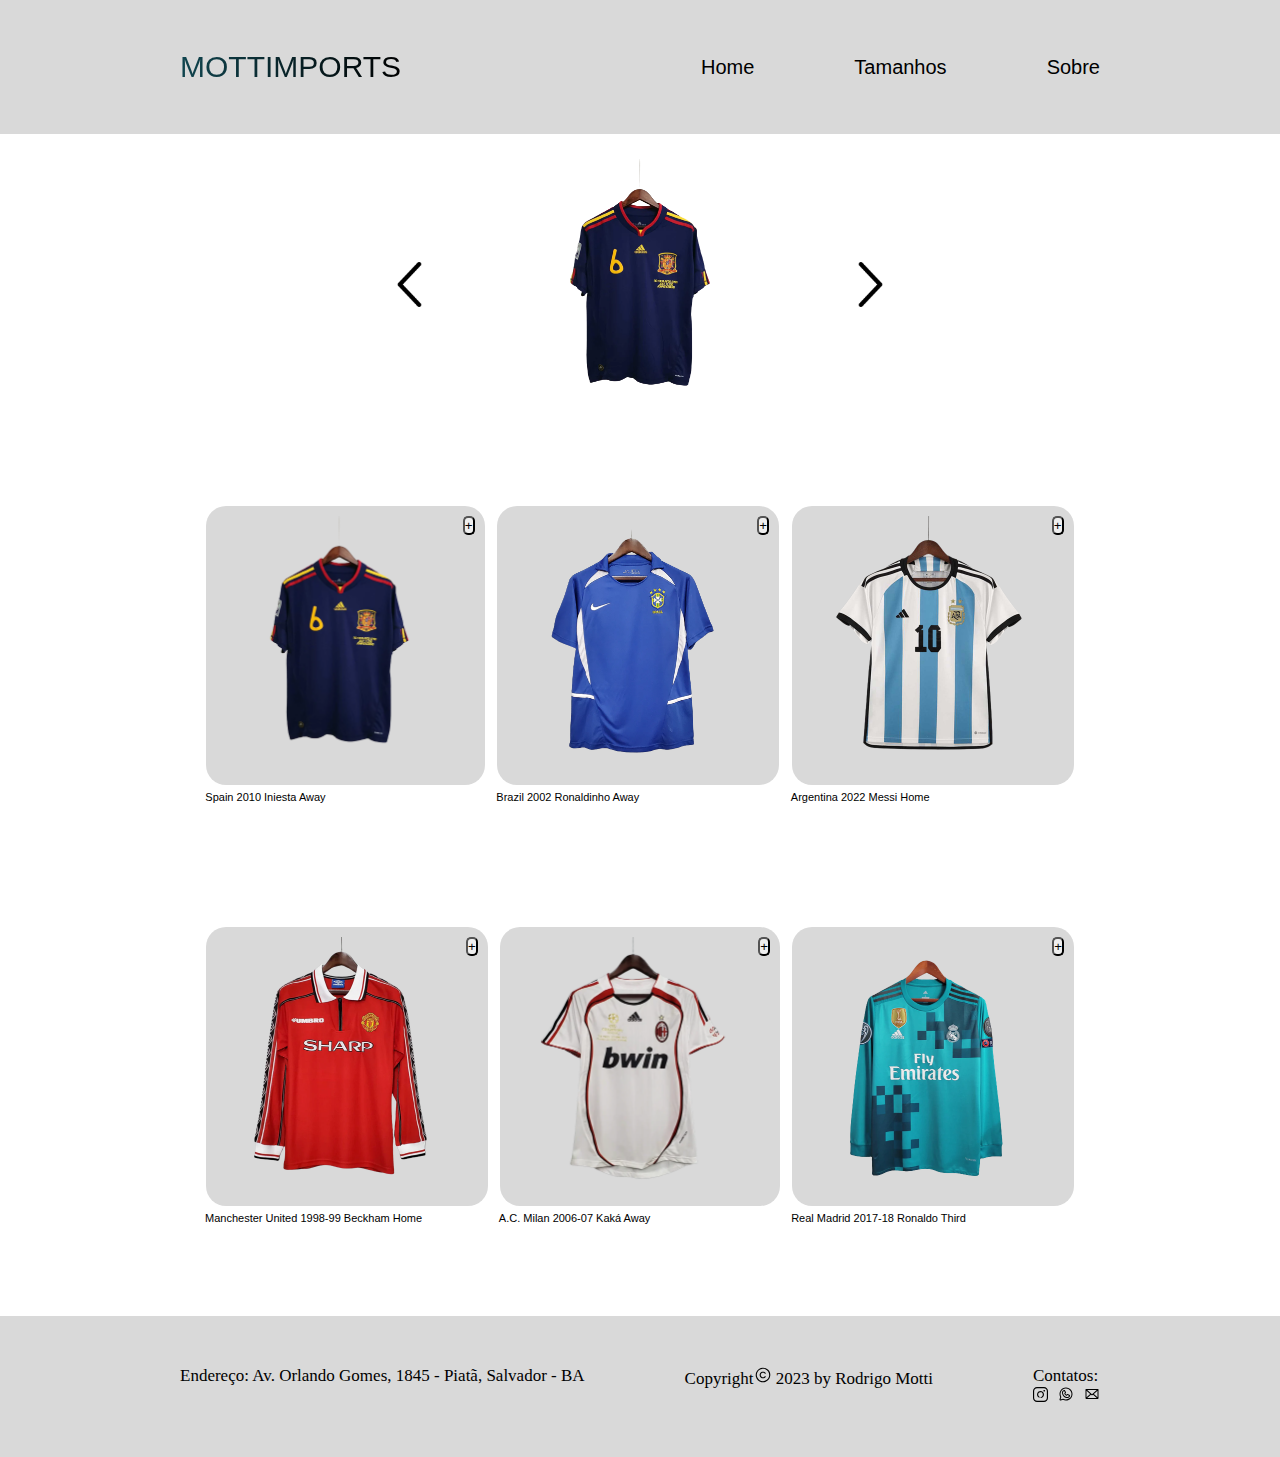
<file: index.html>
<!DOCTYPE html>
<html lang="pt-br">
  <head>
    <meta charset="UTF-8" />
    <meta name="viewport" content="width=device-width, initial-scale=1.0" />
    <title>Mottimports</title>
    <link rel="icon" type="image/png" href="assets/img/LOGO.png">
    <link rel="stylesheet" href="style.css" type="text/css" />
    <script src="./carrossel.js" defer></script>
    <script src="./modal.js" defer></script>
  </head>

  <body>
    <header>
      <span> MOTTIMPORTS </span>
      <nav>
        <ul class="cabeçalho">
          <li>
            <a href="">Home </a>
          </li>
          <li>
            <a target="_blank" href="tamanhos.html">Tamanhos</a>
          </li>
          <li>
            <a target="_blank" href="sobre.html">Sobre</a>
          </li>
        </ul>
      </nav>
    </header>
    <main>
      <div class="container-slider">
        <button id="prev">
          <img src="./assets/img/seta.png" alt="prev" />
        </button>
        <div class="container-images">
          <img src="./assets/img/espanha.png" alt="kit" class="slider on" />
          <img src="./assets/img/brasil.png" alt="kit" class="slider" />
          <img src="./assets/img/Argentina.png" alt="kit" class="slider" />
          <img src="./assets/img/united.png" alt="kit" class="slider" />
          <img src="./assets/img/milan.png" alt="kit" class="slider" />
          <img src="./assets/img/madrid.png" alt="kit" class="slider" />
        </div>
        <button id="next">
          <img src="./assets/img/seta.png" alt="next" />
        </button>
      </div>

      <section class="catalogo">
        <div>
          <div class="uniformes">
            <img src="./assets/img/espanha.png" alt="" />
            <button id="open1" class="open">+</button>
            <dialog id="modal1" class="modal">
              <h2>Curiosidade:</h2>
              <p class="modal-content">
                A lendária camisa de Andrés Iniesta , autor do gol do título da
                primeira e única copa do mundo da seleção espanhola.
              </p>
              <button id="close1" class="close">voltar</button>
            </dialog>
          </div>
          <span class="legenda">Spain 2010 Iniesta Away</span>
        </div>

        <div>
          <div class="uniformes">
            <img src="./assets/img/brasil.png" alt="" />
            <button id="open2" class="open">+</button>
            <dialog id="modal2" class="modal">
              <h2>Curiosidade:</h2>
              <p class="modal-content">
                Icônica camisa do gol de falta de Ronaldinho Gaúcho, que até
                hoje não sabemos se ele quis chutar ou cruzar a bola.
              </p>
              <button id="close2" class="close">voltar</button>
            </dialog>
          </div>
          <span class="legenda">Brazil 2002 Ronaldinho Away</span>
        </div>

        <div>
          <div class="uniformes">
            <img src="./assets/img/Argentina.png" alt="" />
            <button id="open3" class="open">+</button>
            <dialog id="modal3" class="modal">
              <h2>Curiosidade:</h2>
              <p class="modal-content">
                Camisa utilizada por ninguém mais, ninguém menos, do que Lionel
                Messi na final da copa de 2022.
              </p>
              <button id="close3" class="close">voltar</button>
            </dialog>
          </div>
          <span class="legenda">Argentina 2022 Messi Home</span>
        </div>
      </section>

      <section class="catalogo">
        <div>
          <div class="uniformes">
            <img src="./assets/img/united.png" alt="" />
            <button id="open4" class="open">+</button>
            <dialog id="modal4" class="modal">
              <h2>Curiosidade:</h2>
              <p class="modal-content">
                Uniforme do título da UEFA Champions League 1998/1999 , marcada
                por uma virada histórica nos minutos finais.
              </p>
              <button id="close4" class="close">voltar</button>
            </dialog>
          </div>
          <span class="legenda">Manchester United 1998-99 Beckham Home</span>
        </div>

        <div>
          <div class="uniformes">
            <img src="./assets/img/milan.png" alt="" />
            <button id="open5" class="open">+</button>
            <dialog id="modal5" class="modal">
              <h2>Curiosidade:</h2>
              <p class="modal-content">
                Uniforme da famosa "Revanche de Istambul" , marcada
                principalmente pela reedição da lendária final de 2005, entre Milan e Liverpool.
              </p>
              <button id="close5" class="close">voltar</button>
            </dialog>
          </div>
          <span class="legenda">A.C. Milan 2006-07 Kaká Away</span>
        </div>

        <div>
          <div class="uniformes">
            <img src="./assets/img/madrid.png" alt="" />
            <button id="open6" class="open">+</button>
            <dialog id="modal6" class="modal">
              <h2>Curiosidade:</h2>
              <p class="modal-content">
                Quem não se lembra do histórico gol de bicicleta de Cristiano
                Ronaldo contra a Juventus?? Relembrar é viver!
              </p>
              <button id="close6" class="close">voltar</button>
            </dialog>
          </div>
          <span class="legenda">Real Madrid 2017-18 Ronaldo Third</span>
        </div>
      </section>
    </main>

    <footer>
      <span> Endereço: Av. Orlando Gomes, 1845 - Piatã, Salvador - BA  </span>
      <span>
        Copyright<svg
          width="18"
          height="18"
          viewBox="0 0 18 18"
          fill="none"
          xmlns="http://www.w3.org/2000/svg"
        >
          <path
            d="M9 1.6875C7.55373 1.6875 6.13993 2.11637 4.9374 2.91988C3.73486 3.72339 2.7976 4.86544 2.24413 6.20163C1.69067 7.53781 1.54586 9.00811 1.82801 10.4266C2.11017 11.8451 2.80661 13.148 3.82928 14.1707C4.85196 15.1934 6.15492 15.8898 7.57341 16.172C8.99189 16.4541 10.4622 16.3093 11.7984 15.7559C13.1346 15.2024 14.2766 14.2651 15.0801 13.0626C15.8836 11.8601 16.3125 10.4463 16.3125 9C16.3105 7.06123 15.5394 5.20246 14.1685 3.83154C12.7975 2.46063 10.9388 1.68955 9 1.6875ZM9 15.1875C7.77623 15.1875 6.57994 14.8246 5.56241 14.1447C4.54488 13.4648 3.75182 12.4985 3.2835 11.3679C2.81518 10.2372 2.69265 8.99314 2.93139 7.79288C3.17014 6.59262 3.75944 5.49011 4.62478 4.62478C5.49012 3.75944 6.59262 3.17014 7.79288 2.93139C8.99314 2.69265 10.2372 2.81518 11.3679 3.2835C12.4985 3.75181 13.4648 4.54488 14.1447 5.56241C14.8246 6.57994 15.1875 7.77623 15.1875 9C15.1856 10.6405 14.5331 12.2132 13.3732 13.3732C12.2132 14.5331 10.6405 15.1856 9 15.1875ZM6.75 9C6.75 9.47224 6.89859 9.9325 7.17471 10.3156C7.45083 10.6987 7.84049 10.9852 8.28849 11.1345C8.73649 11.2839 9.22013 11.2885 9.67088 11.1477C10.1216 11.0069 10.5167 10.7278 10.8 10.35C10.8896 10.2307 11.023 10.1518 11.1707 10.1308C11.3185 10.1097 11.4685 10.1482 11.5879 10.2379C11.7072 10.3275 11.7861 10.4608 11.8071 10.6086C11.8281 10.7563 11.7896 10.9064 11.7 11.0257C11.2749 11.5922 10.6823 12.0106 10.0062 12.2217C9.33011 12.4327 8.60475 12.4257 7.93285 12.2017C7.26094 11.9776 6.67656 11.5478 6.26246 10.9732C5.84836 10.3986 5.62553 9.70828 5.62553 9C5.62553 8.29172 5.84836 7.60139 6.26246 7.02678C6.67656 6.45217 7.26094 6.0224 7.93285 5.79833C8.60475 5.57427 9.33011 5.56727 10.0062 5.77832C10.6823 5.98937 11.2749 6.40779 11.7 6.9743C11.7444 7.03339 11.7767 7.10065 11.795 7.17222C11.8134 7.2438 11.8175 7.31829 11.8071 7.39145C11.7967 7.46461 11.772 7.535 11.7343 7.5986C11.6967 7.66221 11.6469 7.71778 11.5879 7.76215C11.5288 7.80652 11.4615 7.83881 11.3899 7.85718C11.3184 7.87556 11.2439 7.87966 11.1707 7.86924C11.0975 7.85883 11.0272 7.83411 10.9635 7.79649C10.8999 7.75887 10.8444 7.7091 10.8 7.65C10.5167 7.27221 10.1216 6.99315 9.67088 6.85234C9.22013 6.71154 8.73649 6.71613 8.28849 6.86546C7.84049 7.0148 7.45083 7.3013 7.17471 7.6844C6.89859 8.0675 6.75 8.52776 6.75 9Z"
            fill="black"
          />
        </svg>
        2023 by Rodrigo Motti
      </span>
      <span>Contatos:
        <ul class="contatos">
          <li><a target="_blank" href="https://www.instagram.com/"><svg 
            width="15" 
            height="15" 
            viewBox="0 0 26 26" 
            fill="none" 
            xmlns="http://www.w3.org/2000/svg">
             <path d="M13 7C11.8133 7 10.6533 7.35189 9.66658 8.01118C8.67988 8.67047 7.91085 9.60754 7.45672 10.7039C7.0026 11.8003 6.88378 13.0067 7.11529 14.1705C7.3468 15.3344 7.91824 16.4035 8.75736 17.2426C9.59647 18.0818 10.6656 18.6532 11.8295 18.8847C12.9933 19.1162 14.1997 18.9974 15.2961 18.5433C16.3925 18.0892 17.3295 17.3201 17.9888 16.3334C18.6481 15.3467 19 14.1867 19 13C18.9983 11.4092 18.3657 9.88405 17.2408 8.75919C16.116 7.63433 14.5908 7.00165 13 7ZM11.8295 18.8847C11.0383 18.8847 11.4355 16.7654 10.7777 16.3259C10.1199 15.8864 9.60723 15.2616 9.30448 14.5307C9.00173 13.7998 8.92252 12.9956 9.07686 12.2196C9.2312 11.4437 9.61216 10.731 10.1716 10.1716C10.731 9.61216 11.4437 9.2312 12.2196 9.07686C12.9956 8.92252 13.7998 9.00173 14.5307 9.30448C15.2616 9.60723 15.8864 10.1199 16.3259 10.7777C16.7654 11.4355 17 12.2089 17 13C17 14.0609 16.5786 15.0783 15.8284 15.8284C15.0783 16.5786 12.8903 18.8847 11.8295 18.8847ZM19 0H7C5.14409 0.00198528 3.36477 0.740121 2.05245 2.05245C0.740121 3.36477 0.00198528 5.14409 0 7V19C0.00198528 20.8559 0.740121 22.6352 2.05245 23.9476C3.36477 25.2599 5.14409 25.998 7 26H19C20.8559 25.998 22.6352 25.2599 23.9476 23.9476C25.2599 22.6352 25.998 20.8559 26 19V7C25.998 5.14409 25.2599 3.36477 23.9476 2.05245C22.6352 0.740121 20.8559 0.00198528 19 0ZM24 19C24 20.3261 23.4732 21.5979 22.5355 22.5355C21.5979 23.4732 20.3261 24 19 24H7C5.67392 24 4.40215 23.4732 3.46447 22.5355C2.52678 21.5979 2 20.3261 2 19V7C2 5.67392 2.52678 4.40215 3.46447 3.46447C4.40215 2.52678 5.67392 2 7 2H19C20.3261 2 21.5979 2.52678 22.5355 3.46447C23.4732 4.40215 24 5.67392 24 7V19ZM21 6.5C21 6.79667 20.912 7.08668 20.7472 7.33335C20.5824 7.58003 20.3481 7.77229 20.074 7.88582C19.7999 7.99935 19.4983 8.02906 19.2074 7.97118C18.9164 7.9133 18.6491 7.77044 18.4393 7.56066C18.2296 7.35088 18.0867 7.08361 18.0288 6.79264C17.9709 6.50166 18.0007 6.20006 18.1142 5.92597C18.2277 5.65189 18.42 5.41762 18.6666 5.2528C18.9133 5.08797 19.2033 5 19.5 5C19.8978 5 20.2794 5.15804 20.5607 5.43934C20.842 5.72064 21 6.10218 21 6.5Z" fill="black"/>
           </svg></a></li>
          <li><a target="_blank" href="https://web.whatsapp.com/"><svg 
            width="16" 
            height="16" 
            viewBox="0 0 32 32" 
            fill="none" 
            xmlns="http://www.w3.org/2000/svg">
            <path d="M23.4475 18.105L19.4475 16.105C19.2901 16.0265 19.1147 15.991 18.9391 16.002C18.7636 16.0129 18.594 16.07 18.4475 16.1675L16.6113 17.3925C15.7683 16.9291 15.0747 16.2354 14.6113 15.3925L15.8363 13.5562C15.9337 13.4098 15.9908 13.2402 16.0018 13.0646C16.0128 12.8891 15.9772 12.7137 15.8988 12.5562L13.8988 8.55625C13.8159 8.38884 13.6877 8.248 13.5289 8.14968C13.3701 8.05137 13.1868 7.99952 13 8C11.6739 8 10.4022 8.52678 9.4645 9.46447C8.52681 10.4021 8.00003 11.6739 8.00003 13C8.00334 15.9164 9.16333 18.7123 11.2255 20.7745C13.2877 22.8367 16.0837 23.9967 19 24C19.6566 24 20.3068 23.8707 20.9134 23.6194C21.5201 23.3681 22.0713 22.9998 22.5356 22.5355C22.9999 22.0712 23.3682 21.52 23.6194 20.9134C23.8707 20.3068 24 19.6566 24 19C24.0002 18.8142 23.9485 18.6321 23.851 18.474C23.7534 18.3159 23.6137 18.1881 23.4475 18.105ZM19 22C16.6139 21.9974 14.3262 21.0483 12.639 19.361C10.9517 17.6738 10.0027 15.3861 10 13C9.99984 12.3064 10.24 11.6342 10.6796 11.0977C11.1192 10.5612 11.7312 10.1936 12.4113 10.0575L13.8463 12.9325L12.625 14.75C12.5338 14.8869 12.4777 15.0442 12.4618 15.2079C12.4459 15.3717 12.4706 15.5368 12.5338 15.6888C13.2493 17.3892 14.602 18.742 16.3025 19.4575C16.4549 19.5235 16.6213 19.5505 16.7867 19.5361C16.9521 19.5217 17.1114 19.4663 17.25 19.375L19.0763 18.1575L21.9513 19.5925C21.8141 20.2734 21.4449 20.8856 20.9067 21.3247C20.3685 21.7637 19.6946 22.0024 19 22ZM16 3C13.7556 2.99951 11.5493 3.58011 9.59585 4.68529C7.64239 5.79046 6.00834 7.38256 4.85274 9.30662C3.69715 11.2307 3.05938 13.4212 3.00151 15.6648C2.94365 17.9085 3.46765 20.1289 4.52253 22.11L3.10378 26.3662C2.98626 26.7186 2.96921 27.0968 3.05453 27.4583C3.13985 27.8199 3.32417 28.1505 3.58684 28.4132C3.84951 28.6759 4.18015 28.8602 4.54169 28.9455C4.90323 29.0308 5.28139 29.0138 5.63378 28.8962L9.89003 27.4775C11.6335 28.4048 13.5653 28.9228 15.5388 28.992C17.5123 29.0613 19.4757 28.68 21.2799 27.8772C23.084 27.0743 24.6816 25.871 25.9513 24.3586C27.221 22.8462 28.1294 21.0644 28.6077 19.1484C29.0859 17.2325 29.1214 15.2328 28.7114 13.301C28.3015 11.3693 27.4568 9.55642 26.2416 7.9999C25.0263 6.44337 23.4725 5.18415 21.6979 4.31782C19.9234 3.45149 17.9748 3.00081 16 3ZM16 27C14.0663 27.0013 12.1664 26.4921 10.4925 25.5238C10.37 25.4527 10.2337 25.4085 10.0928 25.394C9.95185 25.3796 9.80945 25.3953 9.67503 25.44L5.00003 27L6.55878 22.325C6.60371 22.1907 6.61959 22.0483 6.60537 21.9074C6.59115 21.7665 6.54715 21.6301 6.47628 21.5075C5.26374 19.4111 4.77692 16.9732 5.09132 14.572C5.40572 12.1707 6.50377 9.94027 8.21514 8.22674C9.92651 6.51321 12.1555 5.41234 14.5564 5.0949C16.9573 4.77747 19.3958 5.26122 21.4937 6.47111C23.5916 7.68099 25.2316 9.54939 26.1592 11.7864C27.0869 14.0235 27.2504 16.5042 26.6243 18.8436C25.9983 21.1831 24.6177 23.2505 22.6967 24.7253C20.7757 26.2 18.4218 26.9996 16 27Z" fill="black"/>
            </svg></a>
            </li>
          <li><a target="_blank" href="https://mail.google.com/"><svg 
            width="16" 
            height="16" 
            viewBox="0 0 32 32" 
            fill="none" 
            xmlns="http://www.w3.org/2000/svg">
            <path d="M28 6H4C3.73478 6 3.48043 6.10536 3.29289 6.29289C3.10536 6.48043 3 6.73478 3 7V24C3 24.5304 3.21071 25.0391 3.58579 25.4142C3.96086 25.7893 4.46957 26 5 26H27C27.5304 26 28.0391 25.7893 28.4142 25.4142C28.7893 25.0391 29 24.5304 29 24V7C29 6.73478 28.8946 6.48043 28.7071 6.29289C28.5196 6.10536 28.2652 6 28 6ZM16 16.6437L6.57125 8H25.4287L16 16.6437ZM12.3387 16L5 22.7262V9.27375L12.3387 16ZM13.8188 17.3563L15.3188 18.7375C15.5032 18.9069 15.7446 19.0008 15.995 19.0008C16.2454 19.0008 16.4868 18.9069 16.6712 18.7375L18.1712 17.3563L25.4212 24H6.57125L13.8188 17.3563ZM19.6612 16L27 9.2725V22.7275L19.6612 16Z" fill="black"/>
            </svg></a>
            </li>
        </ul>
      </span>
    </footer> 
  </body>
</html>
</file>
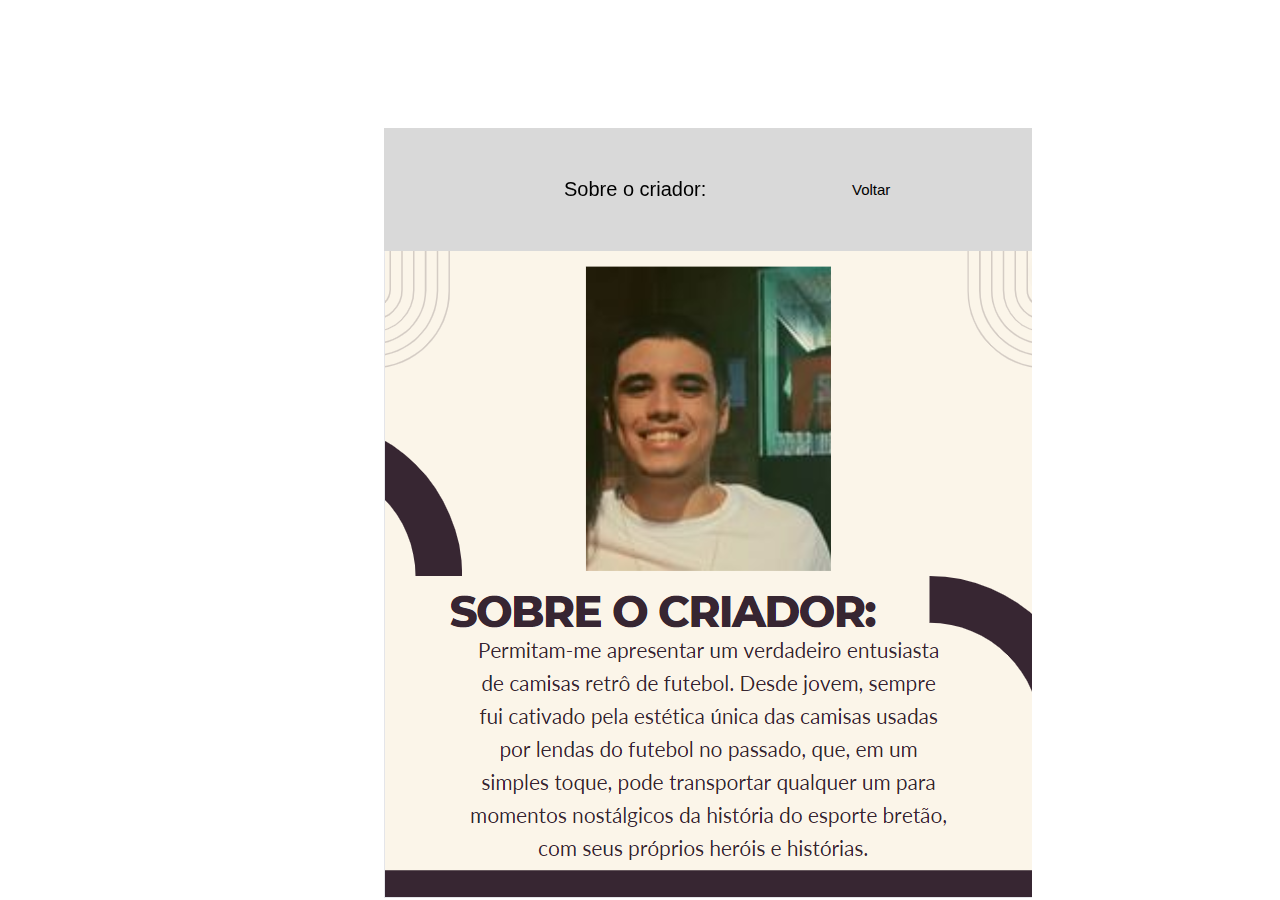
<file: sobre.html>
<!DOCTYPE html>
<html lang="pt-br">
  <head>
    <meta charset="UTF-8" />
    <meta name="viewport" content="width=device-width, initial-scale=1.0" />
    <title>Sobre-Mottimports</title>
    <link rel="icon" type="image/png" href="assets/img/LOGO.png">
    <link rel="stylesheet" href="sobre.css" type="text/css" />
  </head>

  <body>
    <header>
      <span>Sobre o criador:</span>
      <nav><ul><li><a href="index.html">Voltar</a></li></ul></nav>
    </header>
    <main>
      <img src="./assets/img/sobre criador.png" alt="">
    </main>
  </body>
</html>
</file>
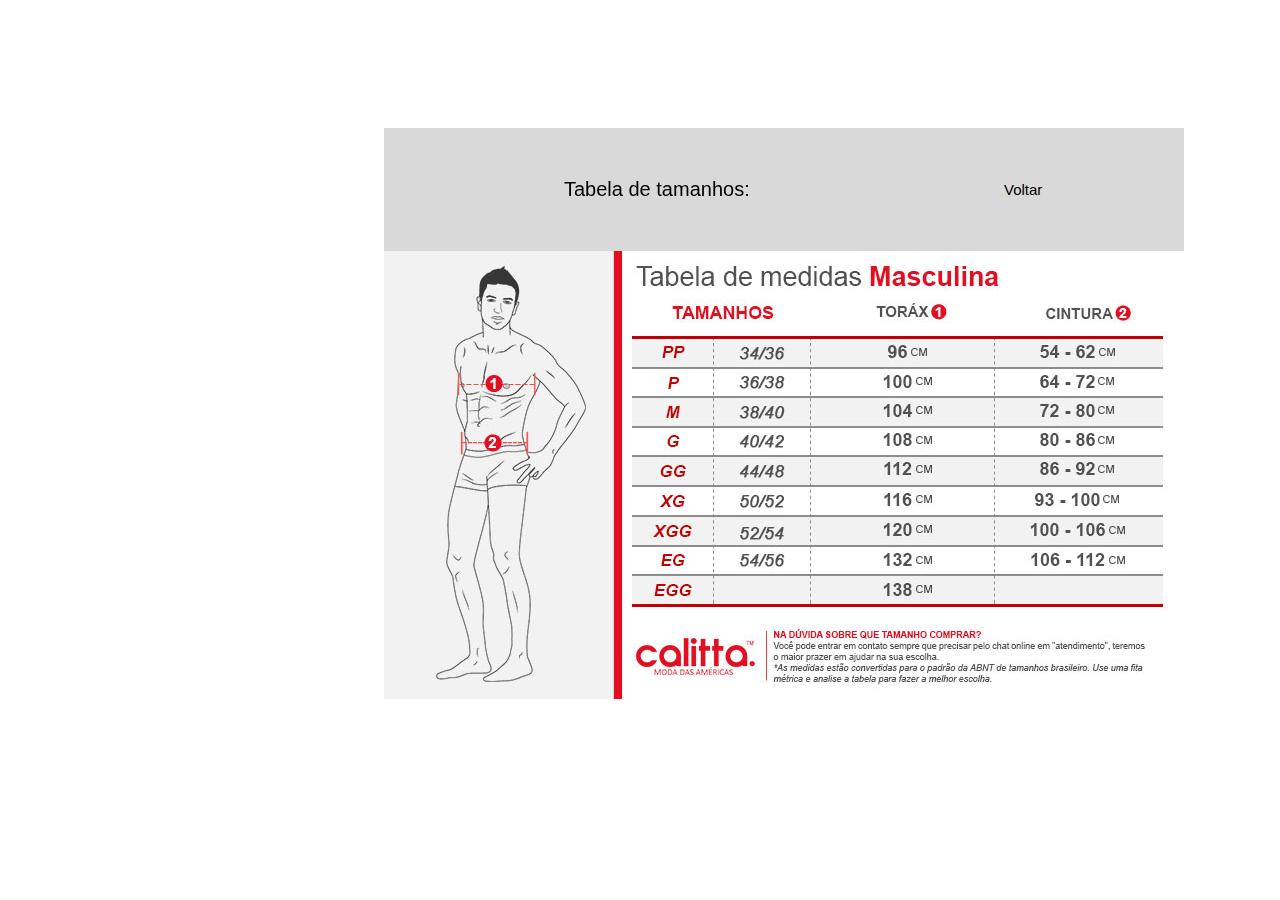
<file: tamanhos.html>
<!DOCTYPE html>
<html lang="pt-br">
  <head>
    <meta charset="UTF-8" />
    <meta name="viewport" content="width=device-width, initial-scale=1.0" />
    <title>Tamanhos-Mottimports</title>
    <link rel="icon" type="image/png" href="assets/img/LOGO.png">
    <link rel="stylesheet" href="tamanhos.css" type="text/css" />
  </head>

  <body>
    <header>
      <span>Tabela de tamanhos:</span>
      <nav>
        <ul>
          <li>
            <a href="index.html">Voltar</a>
          </li>
        </ul>
      </nav>
    </header>
    <main>
        <img src="./assets/img/tabelamedidas.jpg" alt="">
    </main>
  </body>
</html>
</file>
<file: style.css>
* {
  margin: 0;
  padding: 0;
  box-sizing: border-box;
}







:root{

--color-primary: #fff;
--color-secondary:#d9d9d9;
--color-font: #000;
--color-hover: #808080;
--color-gradient-1:#10454f;
--color-gradient:  linear-gradient(90deg, var(--color-gradient-1), var(--color-font));
}







body {
  background-color: var(--color-primary);
}







header {
  background-color: var(--color-secondary);
  padding: 50px 180px 50px;
  display: flex;
  justify-content: space-between;
  align-items: center;
}
header span {
  font-family: Verdana, Geneva, Tahoma, sans-serif;
  font-size: 30px;
  background: var(--color-gradient);
  -webkit-background-clip: text;
  -webkit-text-fill-color: transparent;
}





.cabeçalho {
  display: flex;
  gap: 100px;
  align-items: center;
  list-style-type: none;
}





nav {
  display: flex;
  justify-content: space space-around;
  align-items: center;
}
nav a {
  text-decoration: none;
  color: var(--color-font);
  font-family: Verdana, Geneva, Tahoma, sans-serif;
  font-size: 20px;
}
nav a:hover {
  color: var(--color-hover);
  transition: 0.5s ease;
}







.container-slider {
  display: flex;
  width: 100%;
  min-height: 10px;
  align-items: center;
  justify-content: center;
  gap: .5rem;
}
.container-images {
  display: flex;
  position: relative;
  align-items: center;
  justify-content: center;
  width: 400px;
  padding: 150px;
}
.slider {
  opacity: 0;
  transition: opacity .6s;
  position: absolute;
  width: 100%;
  border-radius: 10px;
}







.on{
  opacity: 1;
}
#prev , #next {
  width: 45px;
  height: 45px;
  border: none;
  background-color: transparent;
  cursor: pointer;
}
#prev img, #next img{
  width: 100%;
  height: 100%;
}
#prev{
  transform: rotate(180deg);
}





.catalogo {
  padding: 30px 180px 50px;
  margin: 40px 20px 40px;
  display: flex;
  justify-content: space-around;
  align-items: center;
}
.uniformes {
  background-color: var(--color-secondary);
  padding: 10px;
  margin: 2px 1px 2px;
  display: flex;
  border-radius: 20px; 
}





img {
  max-width: 250px;
  max-height: 250px;
}
img:hover{
  transform: scale(1.05);
}
.legenda {
  color: var(--color-font);
  font-family: Arial, Helvetica, sans-serif;
  font-size: 11px;
}





.open{
  border-radius: 5px;
  margin-bottom: 240px;
  display: flex;
  cursor: pointer;
}
.close{
  border-radius: 5px;
  margin-left: 140px;
  cursor: pointer;
}





.modal{
 position: absolute;
 z-index: 1;
 left: 50%;
 top: 90%;
 transform: translateX(-50%) translateY(-50%);
 max-width: 200px;
 flex-direction: column;
 border-radius: 10px;
}
.modal-content{
  color: var(--color-font);
  font-size: small;
  font-family: Arial, Helvetica, sans-serif;
  }
h2{
  display: flex;
  justify-content: center;
  color: var(--color-font);
  font-size: medium;
  font-family: Verdana, Geneva, Tahoma, sans-serif;
}







footer {
  background-color: var(--color-secondary);
  padding: 50px 180px 50px;
  display: flex;
  justify-content: space-between;
  color: var(--color-font);
}
footer span {
  font-size: 17px;
}
.contatos{
  display: flex;
  gap: 10px;
  align-items: center;
  list-style-type: none;
  cursor: pointer;
}
</file>
<file: sobre.css>
*{
  margin: 0;
  padding: 0;
  box-sizing:border-box;
}

:root{
    --color-primary: #fff;
    --color-secondary:#d9d9d9;
    --color-font: #000;
    --color-hover: #808080;
    --color-gradient-1:#10454f;
    --color-gradient:  linear-gradient(90deg, var(--color-gradient-1), var(--color-font));
    }

    body{
        background-color:var(--color-primary);
        max-width:min-content;
        max-height: min-content;
        display: flex;
        flex-direction: column;
        padding-left: 30%;
        padding-top: 10%;
    }
    header {
      background-color:var(--color-secondary);
      padding: 50px 180px 50px;
      display: flex;
      justify-content: space-between;
      align-items: center;
    }
    header span {
      font-family: Verdana, Geneva, Tahoma, sans-serif;
      font-size: 20px;
      background:var(--color-font);
      -webkit-background-clip: text;
      -webkit-text-fill-color: transparent;
    }
    
    ul{
        display: flex;
        gap: 100px;
        display: flex;
        list-style-type: none;
    }
    nav{
        display: flex;
        justify-content: space-between;
        
    }
    nav a{
        text-decoration: none;
        color: var(--color-font);
        font-family: Verdana, Geneva, Tahoma, sans-serif;
        font-size: 15px;
        margin-left: 100%;
    }
    nav a:hover{
        color: var(--color-hover);
        transition: 0.5s ease;
    }

main{
    display: flex;
    justify-content: center;
    align-items: center;
}
</file>
<file: tamanhos.css>
* {
  margin: 0;
  padding: 0;
  box-sizing: border-box;
}

:root{

--color-primary: #fff;
--color-secondary:#d9d9d9;
--color-font: #000;
--color-hover: #808080;
--color-gradient-1:#10454f;
--color-gradient:  linear-gradient(90deg, var(--color-gradient-1), var(--color-font));
}


body{
    background-color: var(--color-primary);
    max-width:min-content;
    max-height: min-content;
    display: flex;
    flex-direction: column;
    padding-left: 30%;
    padding-top: 10%;
}
header {
  background-color:var(--color-secondary);
  padding: 50px 180px 50px;
  display: flex;
  justify-content: space-between;
  align-items: center;
}
header span {
  font-family: Verdana, Geneva, Tahoma, sans-serif;
  font-size: 20px;
  background:var(--color-font);
  -webkit-background-clip: text;
  -webkit-text-fill-color: transparent;
}

ul{
    display: flex;
    gap: 100px;
    display: flex;
    
    list-style-type: none;
}
nav{
    display: flex;
    justify-content: space space-around;
    align-items: center;
}
nav a{
    text-decoration: none;
    color: var(--color-font);
    font-family: Verdana, Geneva, Tahoma, sans-serif;
    font-size: 15px;
    margin-left: 100%;
}
nav a:hover{
    color: var(--color-hover);
    transition: 0.5s ease;
}



main{
    display: flex;
    justify-content: center;
    align-items: center;
}
</file>
